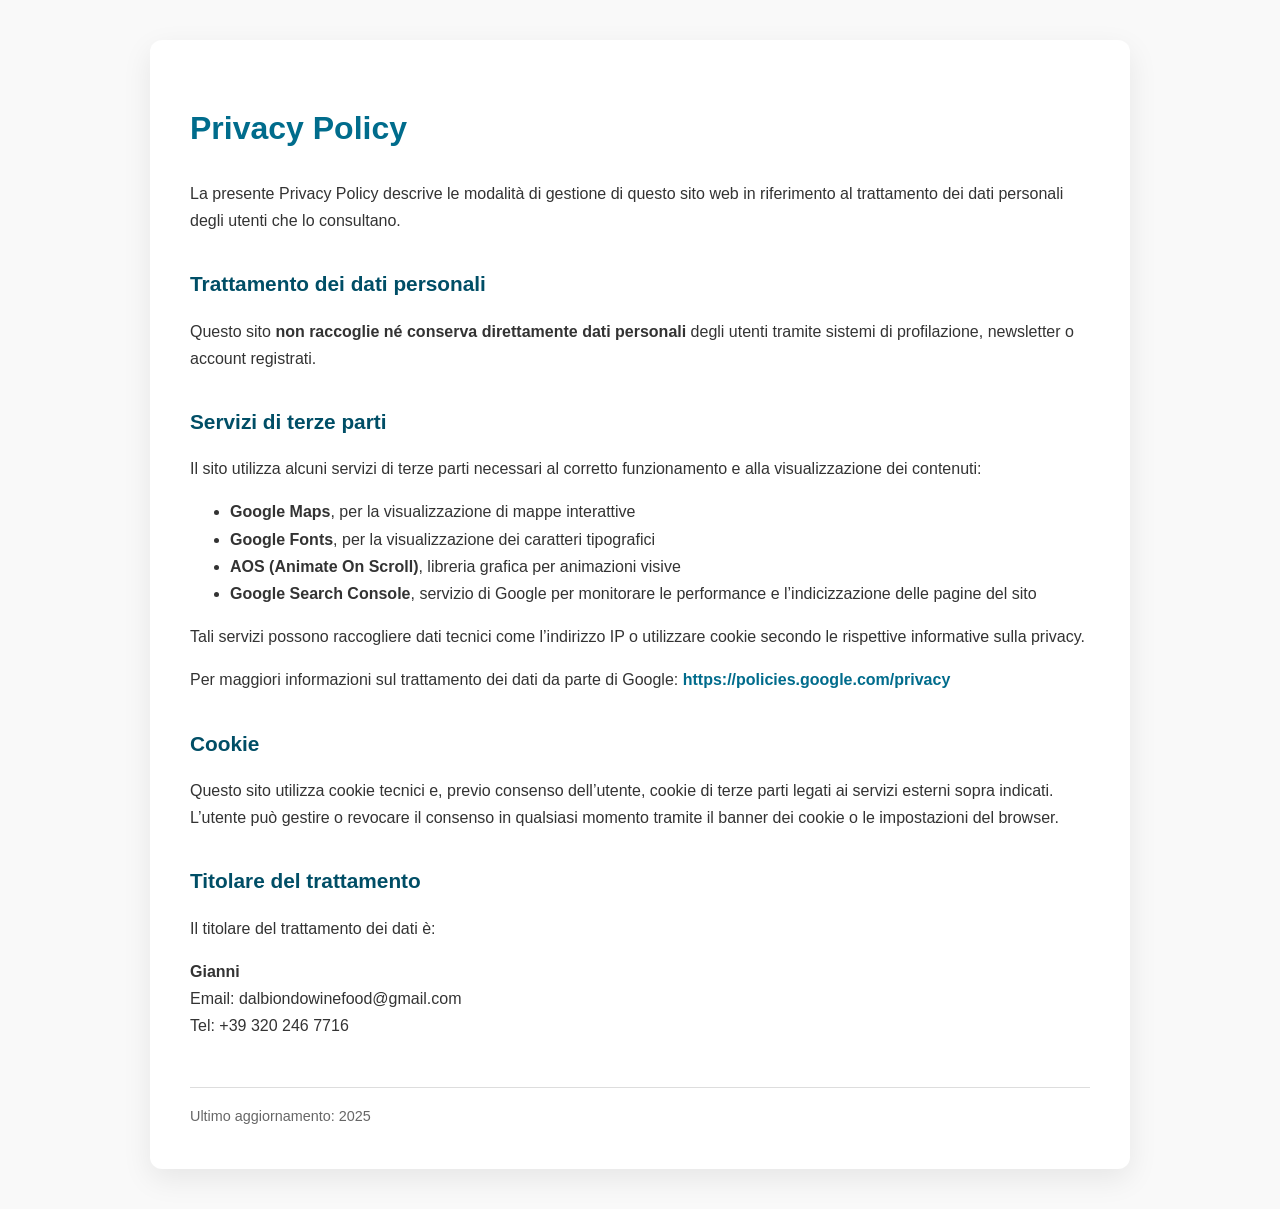
<file: privacy.html>
<!DOCTYPE html>
<html lang="it">
<head>
    <meta charset="UTF-8">
    <meta name="viewport" content="width=device-width, initial-scale=1.0">
    <title>Privacy Policy</title>

    <style>
        body {
            font-family: 'Poppins', Arial, sans-serif;
            background-color: #f9f9f9;
            color: #333;
            line-height: 1.7;
            padding: 2rem 1rem;
        }

        .privacy-container {
            max-width: 900px;
            margin: auto;
            background: #ffffff;
            padding: 2.5rem;
            border-radius: 12px;
            box-shadow: 0 10px 30px rgba(0,0,0,0.08);
        }

        h1 {
            color: #006c8c;
            margin-bottom: 1.5rem;
        }

        h2 {
            color: #004e66;
            margin-top: 2rem;
            margin-bottom: 0.8rem;
            font-size: 1.3rem;
        }

        p {
            margin-bottom: 1rem;
        }

        a {
            color: #006c8c;
            text-decoration: none;
            font-weight: 600;
        }

        a:hover {
            text-decoration: underline;
        }

        .footer-note {
            margin-top: 3rem;
            font-size: 0.9rem;
            color: #666;
            border-top: 1px solid #ddd;
            padding-top: 1rem;
        }
    </style>
</head>
<body>

<div class="privacy-container">

    <h1>Privacy Policy</h1>

    <p>
        La presente Privacy Policy descrive le modalità di gestione di questo sito web in riferimento al trattamento
        dei dati personali degli utenti che lo consultano.
    </p>

    <h2>Trattamento dei dati personali</h2>
    <p>
        Questo sito <strong>non raccoglie né conserva direttamente dati personali</strong> degli utenti tramite sistemi
        di profilazione, newsletter o account registrati.
    </p>

    <h2>Servizi di terze parti</h2>
    <p>
        Il sito utilizza alcuni servizi di terze parti necessari al corretto funzionamento e alla visualizzazione dei contenuti:
    </p>
    <ul>
        <li><strong>Google Maps</strong>, per la visualizzazione di mappe interattive</li>
        <li><strong>Google Fonts</strong>, per la visualizzazione dei caratteri tipografici</li>
        <li><strong>AOS (Animate On Scroll)</strong>, libreria grafica per animazioni visive</li>
        <li><strong>Google Search Console</strong>, servizio di Google per monitorare le performance e l’indicizzazione delle pagine del sito</li>
    </ul>

    <p>
        Tali servizi possono raccogliere dati tecnici come l’indirizzo IP o utilizzare cookie secondo le rispettive
        informative sulla privacy.
    </p>

    <p>
        Per maggiori informazioni sul trattamento dei dati da parte di Google:
        <a href="https://policies.google.com/privacy?hl=it" target="_blank" rel="noopener">
            https://policies.google.com/privacy
        </a>
    </p>

    <h2>Cookie</h2>
    <p>
        Questo sito utilizza cookie tecnici e, previo consenso dell’utente, cookie di terze parti legati ai servizi esterni
        sopra indicati. L’utente può gestire o revocare il consenso in qualsiasi momento tramite il banner dei cookie
        o le impostazioni del browser.
    </p>

    <h2>Titolare del trattamento</h2>
    <p>
        Il titolare del trattamento dei dati è:
    </p>
    <p>
        <strong>Gianni</strong><br>
        Email: dalbiondowinefood@gmail.com<br>
        Tel: +39 320 246 7716
    </p>

    <div class="footer-note">
        Ultimo aggiornamento: 2025
    </div>

</div>

</body>
</html>
</file>
